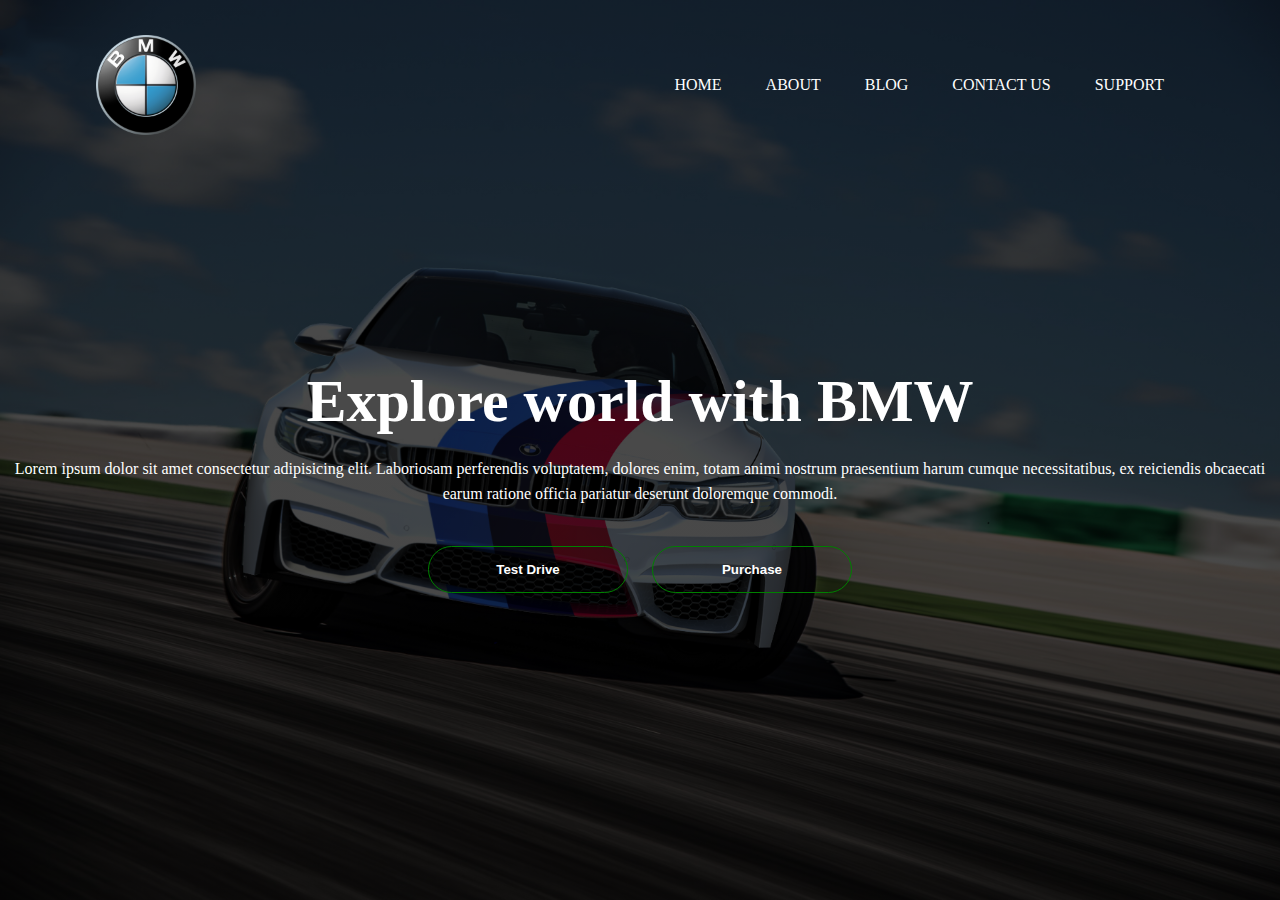
<file: index.html>
<!DOCTYPE html>
<html lang="en">
<head>
    <meta charset="UTF-8">
    <meta name="viewport" content="width=device-width, initial-scale=1.0">
    <title>Document</title>
    <link rel="stylesheet" href="style.css">
</head>
<body>
    <section class="first-section">
        <nav class="navbar">
            <img src="./bmw-logo-683.png" alt="" class="logo">
            <ul>
                <li><a href="">Home</a></li>
                <li><a href="">About</a></li>
                <li><a href="">Blog</a></li>
                <li><a href="">Contact Us</a></li>
                <li><a href="">Support</a></li>
            </ul>
        </nav>

        <div class="content">
            <h1>Explore world with BMW</h1>
            <p>Lorem ipsum dolor sit amet consectetur adipisicing elit. Laboriosam perferendis voluptatem, dolores enim, totam animi nostrum praesentium harum cumque necessitatibus, ex reiciendis obcaecati earum ratione officia pariatur deserunt doloremque commodi.</p>
            <div class="buttons">
                <button>Test Drive</button>
                <button>Purchase</button>
            </div>
        </div>
    </section>
</body>
</html>
</file>
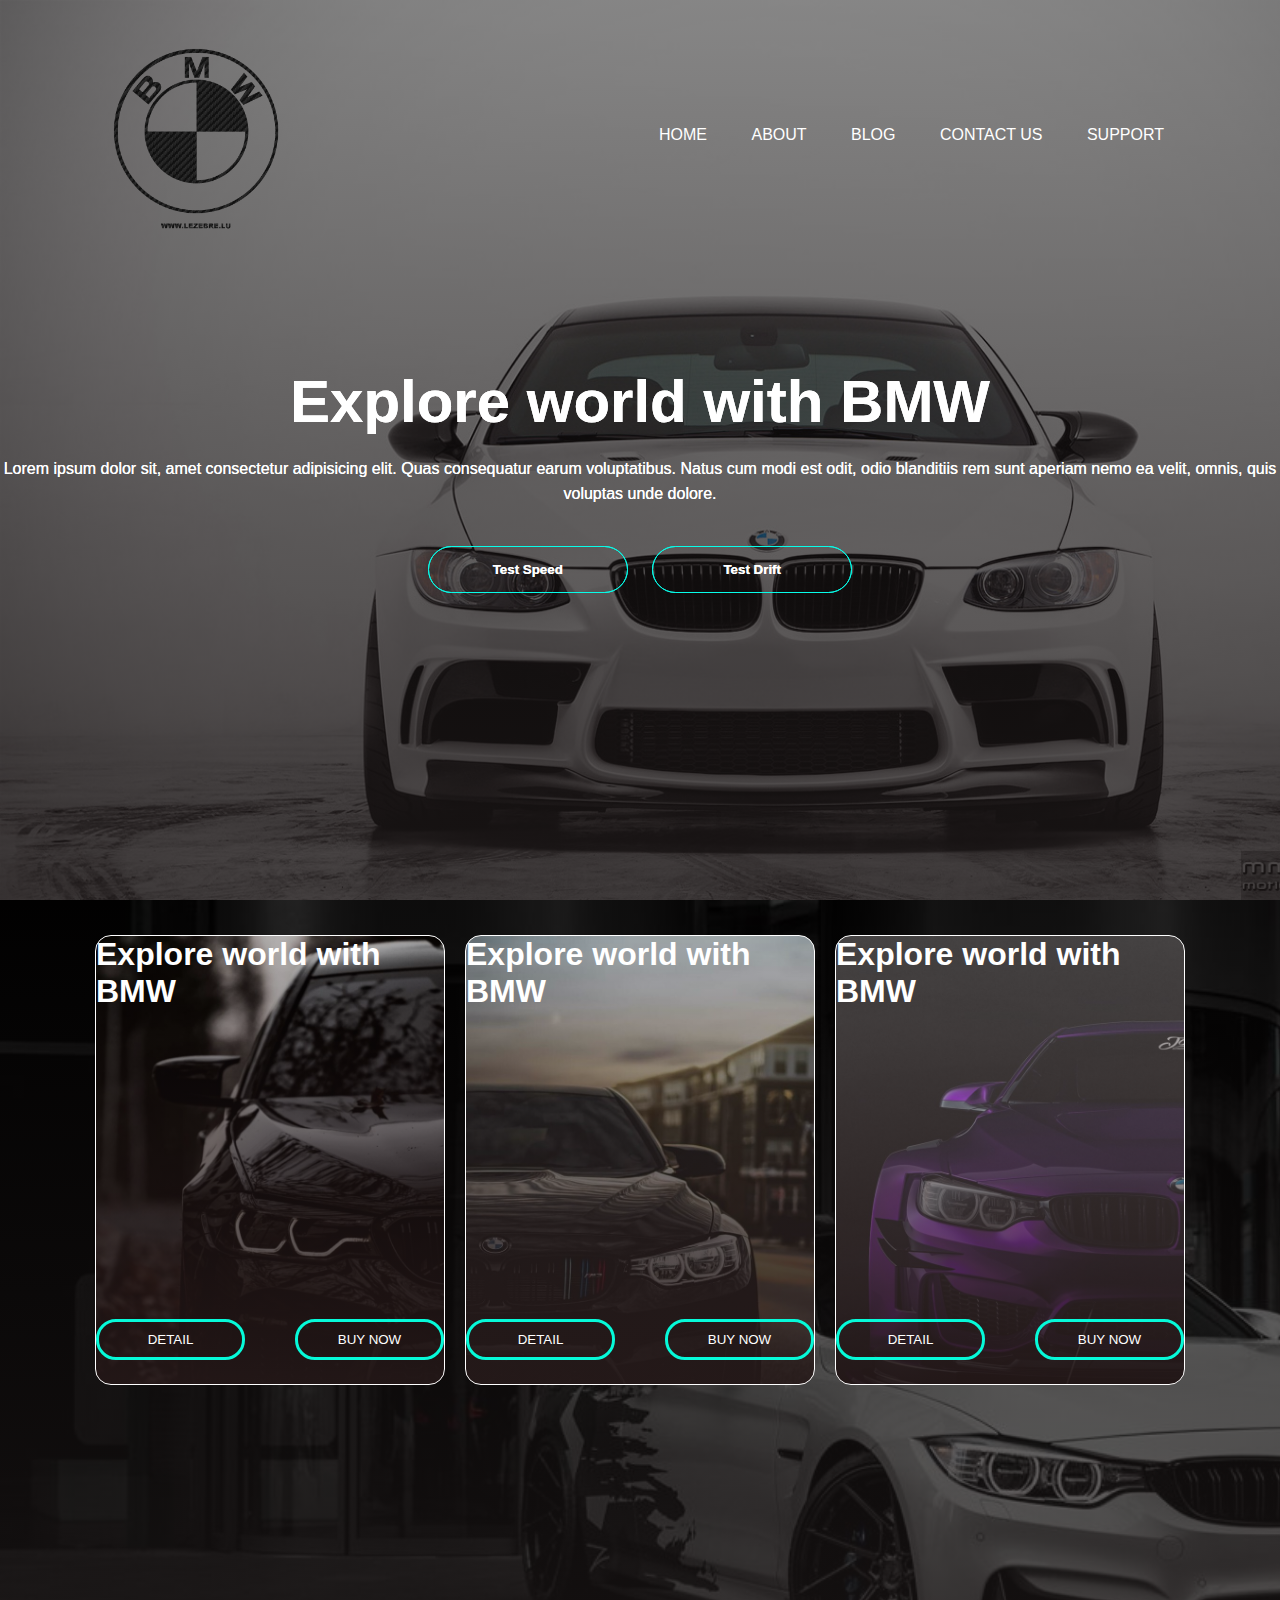
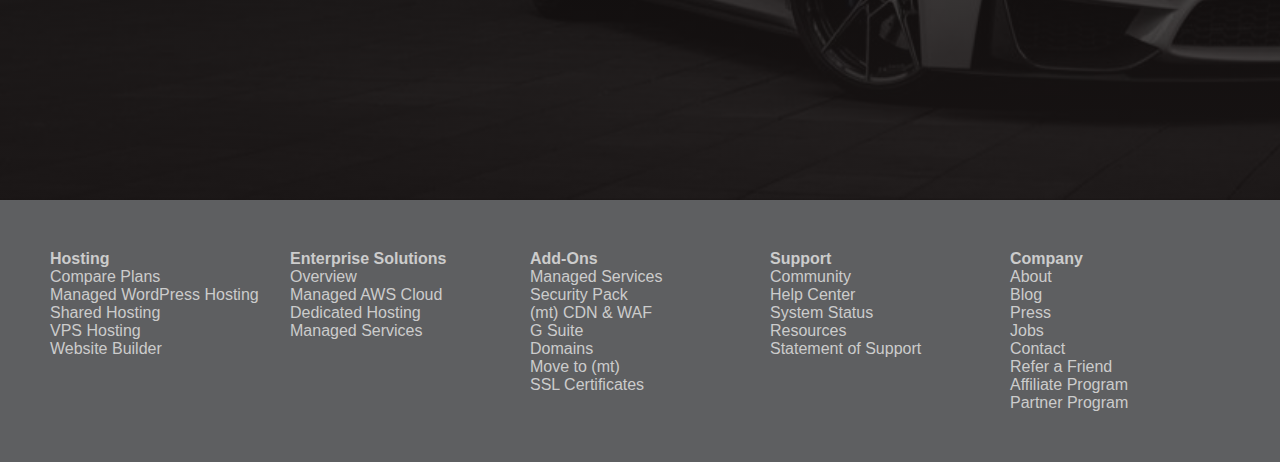
<file: ndex.html>
<!DOCTYPE html>
<html lang="en">
<head>
    <meta charset="UTF-8">
    <meta name="viewport" content="width=device-width, initial-scale=1.0">
    <title>BMW M5 CS</title>
    <link rel="stylesheet" href="steliy.css">
</head>
<body>
    <section class="first-section">
        <nav class="navbar"      >
            <img src="./bmw-logo-698.png" alt="BMW Logo" class="logo">
            <ul>
                <li><a href="#">Home</a></li>
                <li><a href="#">About</a></li>
                <li><a href="#">Blog</a></li>
                <li><a href="#">Contact Us</a></li>
                <li><a href="#">Support</a></li>
            </ul>
        </nav>
        
        <div class="content">
            <h1>   Explore world with BMW</h1>
            <p>Lorem ipsum dolor sit, amet consectetur adipisicing elit. Quas consequatur earum voluptatibus. Natus cum modi est odit, odio blanditiis rem sunt aperiam nemo ea velit, omnis, quis voluptas unde dolore.</p>
            <div class="button">
                <button>Test Speed</button>
                <button>Test Drift</button>
                
            </div>
        </div>
    </section>

        <div class="content">
            <h1>  Explore world with BMW</h1>
            <p>Lorem ipsum dolor sit, amet consectetur adipisicing elit. Quas consequatur earum voluptatibus. Natus cum modi est odit, odio blanditiis rem sunt aperiam nemo ea velit, omnis, quis voluptas unde dolore.</p>
            <div class="button">
                <button>Test Speed</button>
                <button>Test Drift</button>
                
            </div>
        </div>
    </section>

    <section class="second-section">
        <div class="card-section">
            <div class="card1">
                <div class="card-text">
                    <h1>  Explore world with BMW</h1>
                    <p>Lorem ipsum dolor sit amet consectetur adipisicing elit. Ipsam tenetur culpa magni nobis, dolor dolores officiis molestiae et ea, eius illum asperiores voluptate eum?</p>
                </div>
                <div class="card-button">
                    <button>Detail</button>
                    <button>Buy now</button>
                </div>
            </div>
            <div class="card2">
                <div class="card-text">
                    <h1>  Explore world with BMW</h1>
                    <p>Lorem ipsum dolor sit amet consectetur adipisicing elit. Ipsam tenetur culpa magni nobis, dolor dolores officiis molestiae et ea, eius illum asperiores voluptate eum?</p>
                </div>
                <div class="card-button">
                    <button>Detail</button>
                    <button>Buy now</button>
                </div>
            </div>
            <div class="card3">
                <div class="card-text">
                    <h1>  Explore world with BMW</h1>
                    <p>Lorem ipsum dolor sit amet consectetur adipisicing elit. Ipsam tenetur culpa magni nobis, dolor dolores officiis molestiae et ea, eius illum asperiores voluptate eum?</p>
                </div>
                <div class="card-button">
                    <button>Detail</button>
                    <button>Buy now</button>
                    
                </div>
            </div>
        </div>
    </section>
    <footer>
        <div class="footer-container">
          <div class="footer-column">
            <h4>Hosting</h4>
            <ul>
              <li>Compare Plans</li>
              <li>Managed WordPress Hosting</li>
              <li>Shared Hosting</li>
              <li>VPS Hosting</li>
              <li>Website Builder</li>
            </ul>
          </div>
          <div class="footer-column">
            <h4>Enterprise Solutions</h4>
            <ul>
              <li>Overview</li>
              <li>Managed AWS Cloud</li>
              <li>Dedicated Hosting</li>
              <li>Managed Services</li>
            </ul>
          </div>
          <div class="footer-column">
            <h4>Add-Ons</h4>
            <ul>
              <li>Managed Services</li>
              <li>Security Pack</li>
              <li>(mt) CDN & WAF</li>
              <li>G Suite</li>
              <li>Domains</li>
              <li>Move to (mt)</li>
              <li>SSL Certificates</li>
            </ul>
          </div>
          <div class="footer-column">
            <h4>Support</h4>
            <ul>
              <li>Community</li>
              <li>Help Center</li>
              <li>System Status</li>
              <li>Resources</li>
              <li>Statement of Support</li>
            </ul>
          </div>
          <div class="footer-column">
            <h4>Company</h4>
            <ul>
              <li>About</li>
              <li>Blog</li>
              <li>Press</li>
              <li>Jobs</li>
              <li>Contact</li>
              <li>Refer a Friend</li>
              <li>Affiliate Program</li>
              <li>Partner Program</li>
            </ul>
          </div>
        </div>
      
        <div class="footer-bottom">
          <div class="social">
            <i class="fab fa-twitter"></i>
            <i class="fab fa-facebook-f"></i>
            <i class="fab fa-instagram"></i>
            <i class="fab fa-linkedin-in"></i>
            <i class="fab fa-youtube"></i>
          </div>
          <div class="newsletter">
      </footer>
</body>
</html>
</body>
</html>
</file>
<file: style.css>
*{
    padding: 0;
    margin: 0;
    box-sizing: border-box;
}
.first-section{
    width: 100%;
    height: 100vh;
    background: linear-gradient(rgba(0, 0, 0, 0.712),rgba(0, 0, 0, 0.719)), url(./68bdfc33904426.56cd8a5e108c9.jpg);
    /* background-position: center; */
    background-repeat: no-repeat;
    background-size: cover;
}

.navbar{
    width: 85%;
    margin: auto;
    padding: 35px 0px;
    display: flex;
    align-items: center;
    justify-content: space-between;
}
.logo{
    width: 100px;
    cursor: pointer;
}
.first-section li{
    list-style-type: none;
    display: inline-block;
    margin: 0px 20px;
    position: relative;
}
.first-section a{
    color: white;
    text-decoration: none;
    text-transform: uppercase;
}
.content{
    width: 100%;
    position: absolute;
    top: 50%;
    text-align: center;
    transform: translateY(-50%);
    color: white;
}
.content h1{
    font-size: 60px;
    margin-top: 80px;
}
.content p{
    margin: 20px auto;
    line-height: 25px;
}

.content button{
    width: 200px;
    padding: 15px 0px;
    margin: 20px 10px;
    border-radius: 25px;
    font-weight: bolder;
    background-color: transparent;
    color: white;
    border: 1px solid green ;
}
.content button:hover{
    border: 1px solid red;
    transform: scale(1.05);
    cursor: pointer;
    transition: all .3s;
    border-top-right-radius: 0px;
}
</file>
<file: steliy.css>
*{
    padding: 0;
    margin: 0;
    box-sizing: border-box;
}
.first-section{
    width: 100%;
    height: 100vh;
    background: linear-gradient(rgba(3, 2, 2, 0.473),rgba(29, 24, 24, 0.808)), url(./wfvIqPTnAZAzmEjpJU9jERP18UI-1920.jpg);
    /* background-position: center; */
    background-repeat: no-repeat;
    background-size: cover;
}
.navbar{
    width: 85%;
    margin: auto;
    padding: 35px 0px;
    display: flex;
    align-items: center;
    justify-content: space-between;
}
.logo{
    width: 200px;
    cursor: pointer;
}
.first-section li{
    list-style-type: none;
    display: inline-block;
    margin: 0px 20px;
    position: relative;
}
.first-section a{
    color: white;
    text-decoration: none;
    text-transform: uppercase;
}
.content{
    width: 100%;
    position: absolute;
    top: 50%;
    text-align: center;
    transform: translateY(-50%);
    color: white;
}
.content h1{
    font-size: 60px;
    margin-top: 80px;
}
.content p{
    margin: 20px auto;
    line-height: 25px;
}
.content button{
    width: 200px;
    padding: 15px 0px;
    margin: 20px 10px;
    border-radius: 25px;
    font-weight: bolder;
    background-color: transparent;
    color: white;
    border: 1px solid rgb(7, 253, 233);
}
.content button:hover{
    border: 1px solid white;
    transform: scale(1.05);
    cursor: pointer;
    transition: all .3s;
    border-top-right-radius: 0px;
}
.second-section{
    width:100% ;
    height:100vh ;
    background: linear-gradient(rgba(3, 2, 2, 0.473),rgba(29, 24, 24, 0.808)), url(./55d560dd8cb5895cd363b2c305da8f9a.jpg);
    /* background-position: center; */
    background-repeat: no-repeat;
    background-size: cover;
}
.card{
     width: 350px;
     height: 450px;
     border: 1px solid white;
     background: linear-gradient(rgba(235, 225, 225, 0.281),rgba(36, 24, 24, 0.932)), url(https://avatars.mds.yandex.net/get-mpic/1865974/img_id3784218968935408629.jpeg/orig);
     /* background-position: center; */
     background-repeat: no-repeat;
     background-size: cover;
     border-radius: 16px;
}
.card1{
    width: 350px;
    height: 450px;
    border: 1px solid white;
    background: linear-gradient(rgba(2, 2, 2, 0.281),rgba(36, 24, 24, 0.932)), url(./79a37e8a5eab1a6f4121bbe4ddd25de2.jpg);
    /* background-position: center; */
    background-repeat: no-repeat;
    background-size: cover;
    border-radius: 16px;
}
.card2{
    width: 350px;
    height: 450px;
    border: 1px solid white;
    background: linear-gradient(rgba(19, 18, 18, 0.281),rgba(36, 24, 24, 0.932)), url(./39c19f94e8cdccfa662916a9fffc70bb.jpg);+
    /* background-position: center; */
    background-repeat: no-repeat;
    background-size: cover;
    border-radius: 16px;
}
.card3{
    width: 350px;
    height: 450px;
    border: 1px solid white;
    background: linear-gradient(rgba(235, 225, 225, 0.281),rgba(36, 24, 24, 0.932)), url(./c30a4d9d5cee604fe65e7e5cd67c7efa.jpg);
    /* background-position: center; */
    background-repeat: no-repeat;
    background-size: cover;
    border-radius: 16px;
}

.card-text{
    width: 100%;
    height: 80%;
    
}
.card-button{
    width: 100%;
    height:20% ;
    
    display: flex;
    align-items: center;
    justify-content: center;
    gap: 50px;

}
.card-button button{
    width: 200px;
    padding: 10px 0px;
    background-color: transparent;
    border: 3px solid rgb(6, 250, 217);
    color: white;
    border-radius: 20px;
    text-transform:uppercase ;
    cursor: pointer;
    

}
.card-button button:hover{
    transform: scale(1.03);
   
    transition: all 0.5s;

}
.card-text h1{
    color: white;
}
.card-text p{
    color: white;
    display: none;
    font-size: 22px;
    /* text-align: justify; */
}

.card:hover{
    transform: scale(1.03);
   
    border-radius: 16px;
    transition: all 0,5s;
}
.card:hover p{
    display: block;
    transition: all 0,5s;
}
.card:hover h1{
    display: none;
    transition: 0,5s;
}
.card-section{
    display: flex;
    width: 100%;
    justify-content: center;
    gap: 20px;
    padding: 35px;
}
body {
    margin: 0;
    font-family: Arial, sans-serif;
  }
  
  footer {
    background-color: #5e5f61;
    color: #ccc;
    padding: 40px 20px;
  }
  
  .footer-container {
    display: flex;
    flex-wrap: wrap;
    justify-content: space-between;
    max-width: 1200px;
    margin: auto;
  }
  
  .footer-column {
    flex: 1;
    min-width: 180px;
    margin: 10px;
  }
  .footer-column ul {
    list-style: none;
  }
</file>
